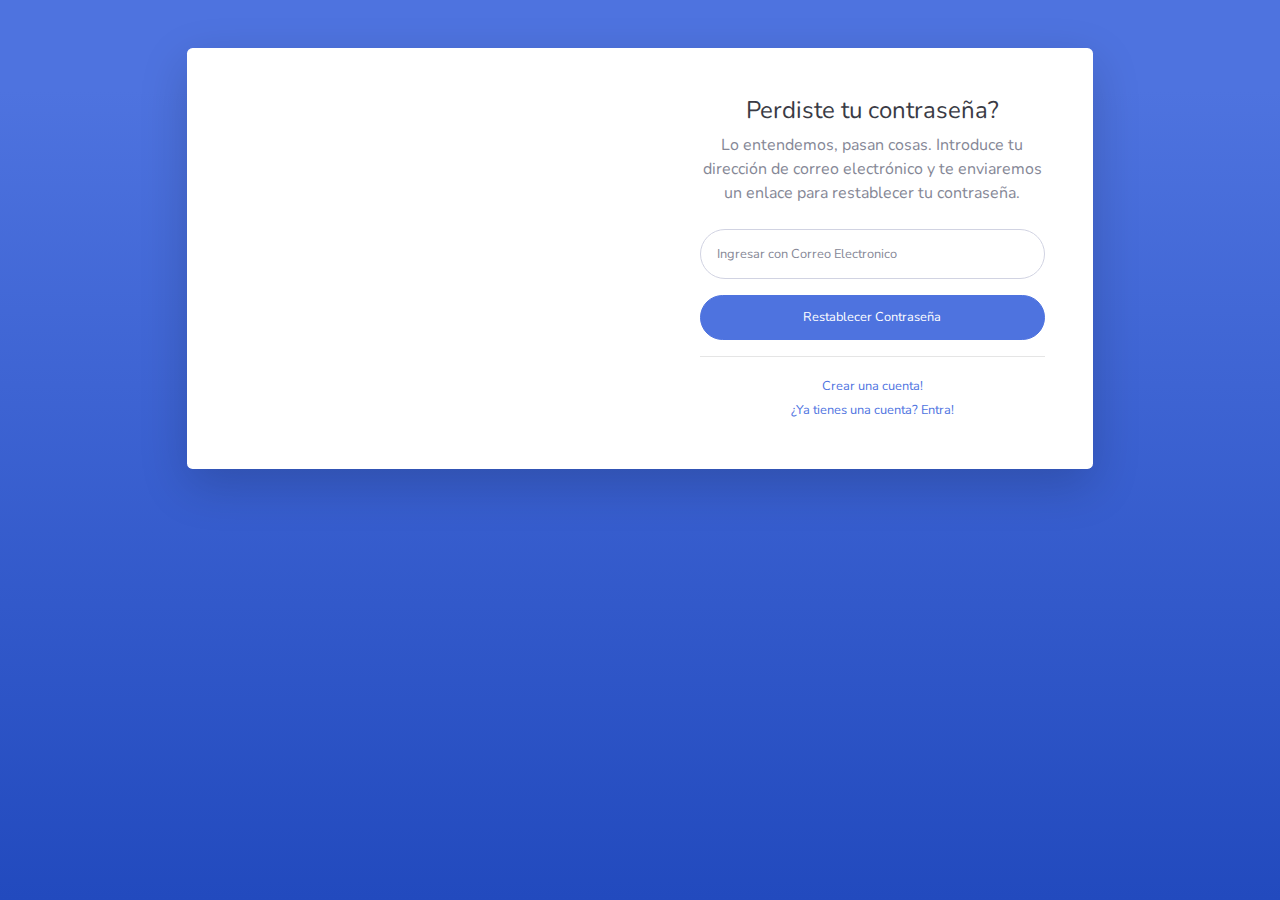
<file: forgot-password.html>
<!DOCTYPE html>
<html lang="en">

<head>

    <meta charset="utf-8">
    <meta http-equiv="X-UA-Compatible" content="IE=edge">
    <meta name="viewport" content="width=device-width, initial-scale=1, shrink-to-fit=no">
    <meta name="description" content="">
    <meta name="author" content="">

    <title>Sabores Y Delicias - Forgot Password</title>

    <!-- Custom fonts for this template-->
    <link href="vendor/fontawesome-free/css/all.min.css" rel="stylesheet" type="text/css">
    <link
        href="https://fonts.googleapis.com/css?family=Nunito:200,200i,300,300i,400,400i,600,600i,700,700i,800,800i,900,900i"
        rel="stylesheet">

    <!-- Custom styles for this template-->
    <link href="css/sb-admin-2.min.css" rel="stylesheet">

</head>

<body class="bg-gradient-primary">

    <div class="container">

        <!-- Outer Row -->
        <div class="row justify-content-center">

            <div class="col-xl-10 col-lg-12 col-md-9">

                <div class="card o-hidden border-0 shadow-lg my-5">
                    <div class="card-body p-0">
                        <!-- Nested Row within Card Body -->
                        <div class="row">
                            <div class="col-lg-6 d-none d-lg-block bg-password-image"></div>
                            <div class="col-lg-6">
                                <div class="p-5">
                                    <div class="text-center">
                                        <h1 class="h4 text-gray-900 mb-2">Perdiste tu contraseña?</h1>
                                        <p class="mb-4">Lo entendemos, pasan cosas. Introduce tu dirección de correo electrónico y te enviaremos un enlace para restablecer tu contraseña.</p>
                                    </div>
                                    <form class="user">
                                        <div class="form-group">
                                            <input type="email" class="form-control form-control-user"
                                                id="exampleInputEmail" aria-describedby="emailHelp"
                                                placeholder="Ingresar con Correo Electronico">
                                        </div>
                                        <a href="login.html" class="btn btn-primary btn-user btn-block">
                                            Restablecer Contraseña
                                        </a>
                                    </form>
                                    <hr>
                                    <div class="text-center">
                                        <a class="small" href="register.html">Crear una cuenta!</a>
                                    </div>
                                    <div class="text-center">
                                        <a class="small" href="login.html">¿Ya tienes una cuenta? Entra!</a>
                                    </div>
                                </div>
                            </div>
                        </div>
                    </div>
                </div>

            </div>

        </div>

    </div>

    <!-- Bootstrap core JavaScript-->
    <script src="vendor/jquery/jquery.min.js"></script>
    <script src="vendor/bootstrap/js/bootstrap.bundle.min.js"></script>

    <!-- Core plugin JavaScript-->
    <script src="vendor/jquery-easing/jquery.easing.min.js"></script>

    <!-- Custom scripts for all pages-->
    <script src="js/sb-admin-2.min.js"></script>

</body>

</html>
</file>
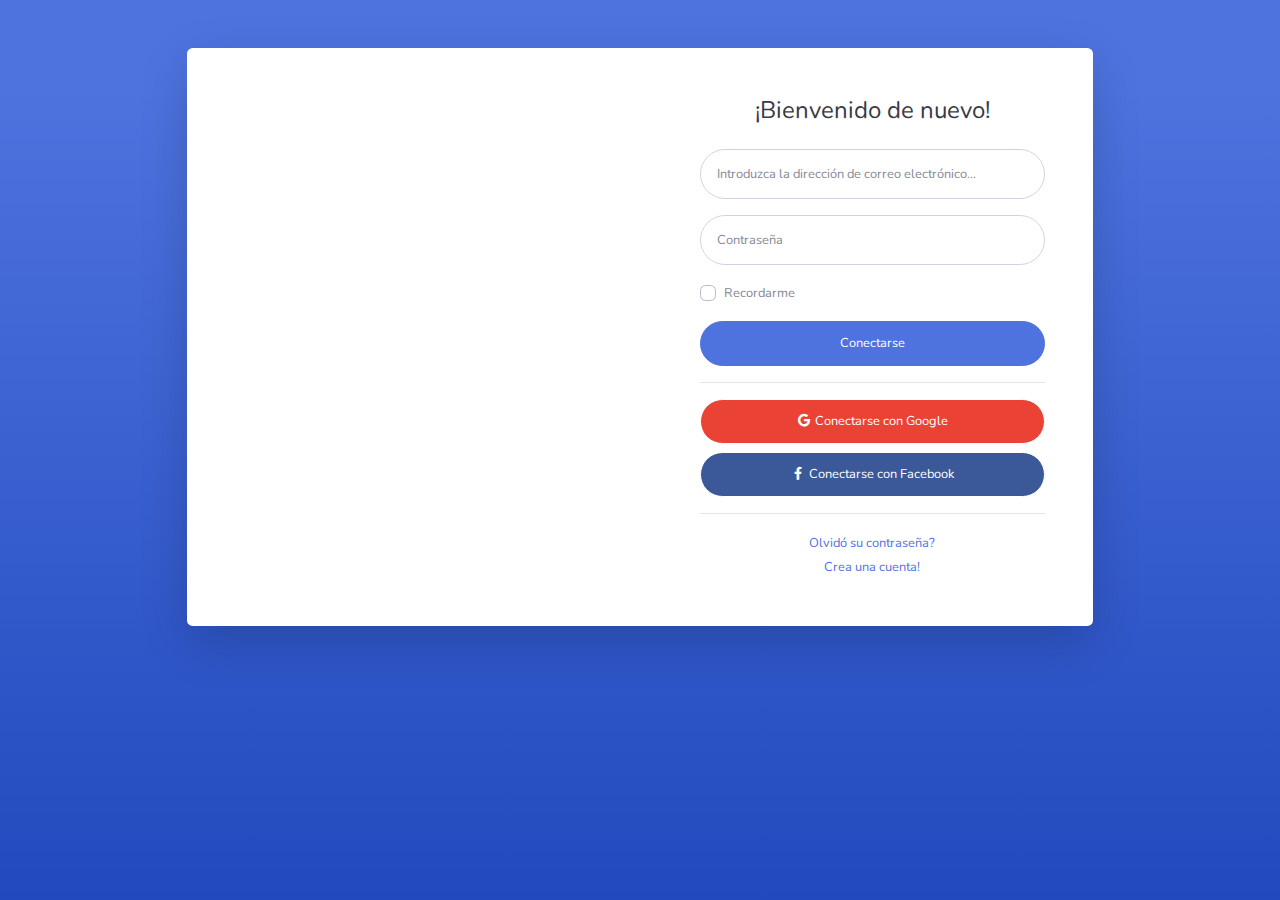
<file: login.html>
<!DOCTYPE html>
<html lang="en">

<head>

    <meta charset="utf-8">
    <meta http-equiv="X-UA-Compatible" content="IE=edge">
    <meta name="viewport" content="width=device-width, initial-scale=1, shrink-to-fit=no">
    <meta name="description" content="">
    <meta name="author" content="">

    <title>Sabores Y Delicias - Login</title>

    <!-- Custom fonts for this template-->
    <link href="vendor/fontawesome-free/css/all.min.css" rel="stylesheet" type="text/css">
    <link
        href="https://fonts.googleapis.com/css?family=Nunito:200,200i,300,300i,400,400i,600,600i,700,700i,800,800i,900,900i"
        rel="stylesheet">

    <!-- Custom styles for this template-->
    <link href="css/sb-admin-2.min.css" rel="stylesheet">

</head>

<body class="bg-gradient-primary">

    <div class="container">

        <!-- Outer Row -->
        <div class="row justify-content-center">

            <div class="col-xl-10 col-lg-12 col-md-9">

                <div class="card o-hidden border-0 shadow-lg my-5">
                    <div class="card-body p-0">
                        <!-- Nested Row within Card Body -->
                        <div class="row">
                            <div class="col-lg-6 d-none d-lg-block bg-login-image"></div>
                            <div class="col-lg-6">
                                <div class="p-5">
                                    <div class="text-center">
                                        <h1 class="h4 text-gray-900 mb-4">¡Bienvenido de nuevo!</h1>
                                    </div>
                                    <form class="user">
                                        <div class="form-group">
                                            <input type="email" class="form-control form-control-user"
                                                id="exampleInputEmail" aria-describedby="emailHelp"
                                                placeholder="Introduzca la dirección de correo electrónico...">
                                        </div>
                                        <div class="form-group">
                                            <input type="password" class="form-control form-control-user"
                                                id="exampleInputPassword" placeholder="Contraseña">
                                        </div>
                                        <div class="form-group">
                                            <div class="custom-control custom-checkbox small">
                                                <input type="checkbox" class="custom-control-input" id="customCheck">
                                                <label class="custom-control-label" for="customCheck">Recordarme
                                                    </label>
                                            </div>
                                        </div>
                                        <a href="index.html" class="btn btn-primary btn-user btn-block">
                                            Conectarse
                                        </a>
                                        <hr>
                                        <a href="index.html" class="btn btn-google btn-user btn-block">
                                            <i class="fab fa-google fa-fw"></i> Conectarse con Google
                                        </a>
                                        <a href="index.html" class="btn btn-facebook btn-user btn-block">
                                            <i class="fab fa-facebook-f fa-fw"></i> Conectarse con Facebook
                                        </a>
                                    </form>
                                    <hr>
                                    <div class="text-center">
                                        <a class="small" href="forgot-password.html">Olvidó su contraseña?</a>
                                    </div>
                                    <div class="text-center">
                                        <a class="small" href="register.html">Crea una cuenta!</a>
                                    </div>
                                </div>
                            </div>
                        </div>
                    </div>
                </div>

            </div>

        </div>

    </div>

    <!-- Bootstrap core JavaScript-->
    <script src="vendor/jquery/jquery.min.js"></script>
    <script src="vendor/bootstrap/js/bootstrap.bundle.min.js"></script>

    <!-- Core plugin JavaScript-->
    <script src="vendor/jquery-easing/jquery.easing.min.js"></script>

    <!-- Custom scripts for all pages-->
    <script src="js/sb-admin-2.min.js"></script>

</body>

</html>
</file>
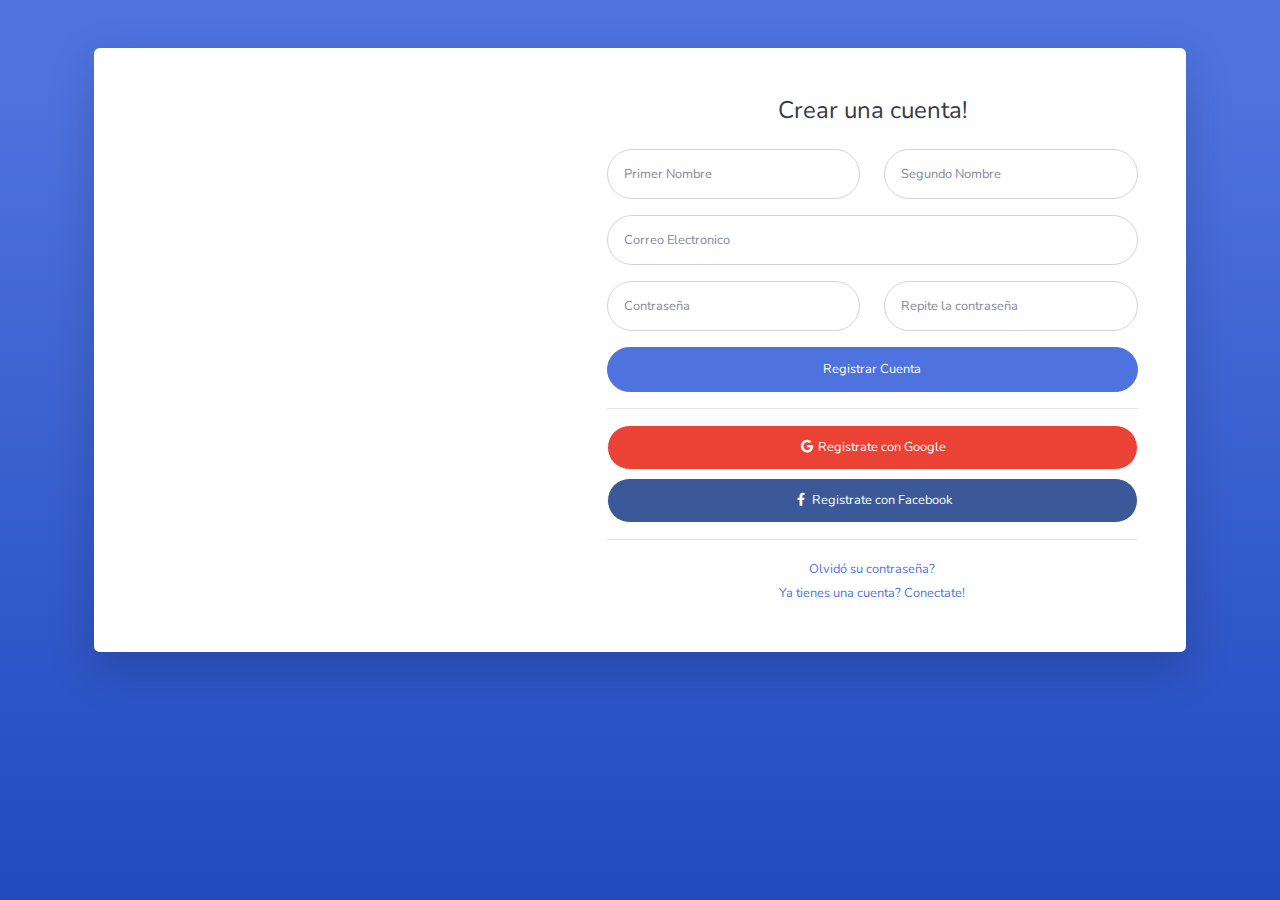
<file: register.html>
<!DOCTYPE html>
<html lang="en">

<head>

    <meta charset="utf-8">
    <meta http-equiv="X-UA-Compatible" content="IE=edge">
    <meta name="viewport" content="width=device-width, initial-scale=1, shrink-to-fit=no">
    <meta name="description" content="">
    <meta name="author" content="">

    <title>Sabores Y Delicias - Register</title>

    <!-- Custom fonts for this template-->
    <link href="vendor/fontawesome-free/css/all.min.css" rel="stylesheet" type="text/css">
    <link
        href="https://fonts.googleapis.com/css?family=Nunito:200,200i,300,300i,400,400i,600,600i,700,700i,800,800i,900,900i"
        rel="stylesheet">

    <!-- Custom styles for this template-->
    <link href="css/sb-admin-2.min.css" rel="stylesheet">

</head>

<body class="bg-gradient-primary">

    <div class="container">

        <div class="card o-hidden border-0 shadow-lg my-5">
            <div class="card-body p-0">
                <!-- Nested Row within Card Body -->
                <div class="row">
                    <div class="col-lg-5 d-none d-lg-block bg-register-image"></div>
                    <div class="col-lg-7">
                        <div class="p-5">
                            <div class="text-center">
                                <h1 class="h4 text-gray-900 mb-4">Crear una cuenta!</h1>
                            </div>
                            <form class="user">
                                <div class="form-group row">
                                    <div class="col-sm-6 mb-3 mb-sm-0">
                                        <input type="text" class="form-control form-control-user" id="exampleFirstName"
                                            placeholder="Primer Nombre">
                                    </div>
                                    <div class="col-sm-6">
                                        <input type="text" class="form-control form-control-user" id="exampleLastName"
                                            placeholder="Segundo Nombre">
                                    </div>
                                </div>
                                <div class="form-group">
                                    <input type="email" class="form-control form-control-user" id="exampleInputEmail"
                                        placeholder="Correo Electronico">
                                </div>
                                <div class="form-group row">
                                    <div class="col-sm-6 mb-3 mb-sm-0">
                                        <input type="password" class="form-control form-control-user"
                                            id="exampleInputPassword" placeholder="Contraseña">
                                    </div>
                                    <div class="col-sm-6">
                                        <input type="password" class="form-control form-control-user"
                                            id="exampleRepeatPassword" placeholder="Repite la contraseña">
                                    </div>
                                </div>
                                <a href="login.html" class="btn btn-primary btn-user btn-block">
                                    Registrar Cuenta
                                </a>
                                <hr>
                                <a href="index.html" class="btn btn-google btn-user btn-block">
                                    <i class="fab fa-google fa-fw"></i> Registrate con Google
                                </a>
                                <a href="index.html" class="btn btn-facebook btn-user btn-block">
                                    <i class="fab fa-facebook-f fa-fw"></i>  Registrate con Facebook
                                </a>
                            </form>
                            <hr>
                            <div class="text-center">
                                <a class="small" href="forgot-password.html">Olvidó su contraseña?</a>
                            </div>
                            <div class="text-center">
                                <a class="small" href="login.html">Ya tienes una cuenta? Conectate!</a>
                            </div>
                        </div>
                    </div>
                </div>
            </div>
        </div>

    </div>

    <!-- Bootstrap core JavaScript-->
    <script src="vendor/jquery/jquery.min.js"></script>
    <script src="vendor/bootstrap/js/bootstrap.bundle.min.js"></script>

    <!-- Core plugin JavaScript-->
    <script src="vendor/jquery-easing/jquery.easing.min.js"></script>

    <!-- Custom scripts for all pages-->
    <script src="js/sb-admin-2.min.js"></script>

</body>

</html>
</file>
